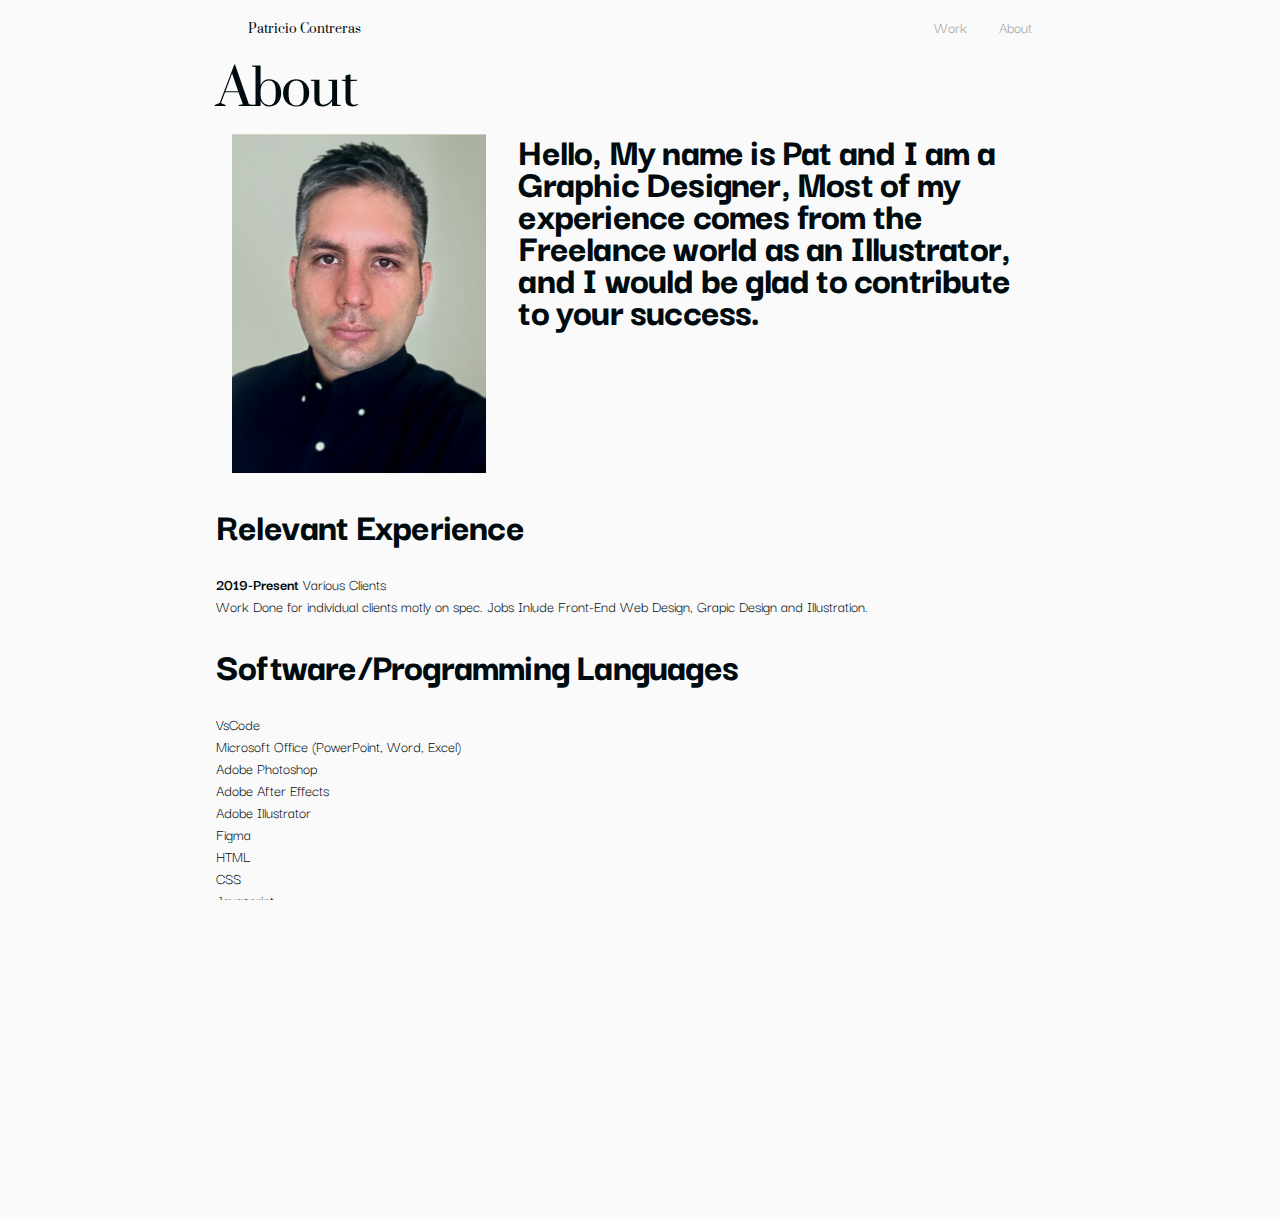
<file: about.html>
<!DOCTYPE html>
<html lang="en">
<head>
    <meta charset="UTF-8">
    <meta http-equiv="X-UA-Compatible" content="IE=edge">
    <meta name="viewport" content="width=device-width, initial-scale=1.0">
    <link rel="stylesheet" href="stylesTemplate.css">
    <link rel="stylesheet" href="bitgive-style.css">
    <link rel="preconnect" href="https://fonts.googleapis.com">
    <link rel="preconnect" href="https://fonts.gstatic.com" crossorigin>
    <link href="https://fonts.googleapis.com/css2?family=Darker+Grotesque:wght@300;500;800&family=Suranna&display=swap" rel="stylesheet">

    <script src="https://code.jquery.com/jquery-3.6.0.min.js" integrity="sha256-/xUj+3OJU5yExlq6GSYGSHk7tPXikynS7ogEvDej/m4=" crossorigin="anonymous"></script>
    <script>
        $(function(){
        $('#navbar').load('navbar.html')

        });

            </script>
  
  <link rel="stylesheet" href="about-style.css">
  
    <title>About Patricio Contreras</title>
</head>
<body>

<div id="navbar"></div>

<div class="div-container" >
<h3>About </h3>
 <div id="about-layout"> 
    <div class="image-container" id="patricio-photo">
    <img src="/img/Patricio Contreras Portrait Photo.jpg" alt="">



</div>
<h4>Hello, My name is Pat and I am a Graphic Designer, Most of my experience comes from the Freelance world as an Illustrator, and I would be glad to contribute to your success.</h4>
</div> 
<div class="parragraph-container">    
<h4>Relevant Experience</h4>
<p>    <b>2019-Present</b> Various Clients <br>

    Work Done for individual clients motly on spec. Jobs Inlude Front-End 
    Web Design, Grapic Design  and Illustration. </p>
</div>
<div class="parragraph-container">
<h4>Software/Programming Languages</h4>
<p>VsCode <br> 
    Microsoft Office (PowerPoint, Word, Excel) <br>
    Adobe Photoshop <br>
    Adobe After Effects <br>
    Adobe Illustrator <br>
    Figma <br>
    HTML <br>
    CSS <br>
    Javascript</p>
</div>
<h3 id="contact">Contact</h3>
<div class="parragraph-container">

    <h4>Email</h4>
    <p><a href="mailto:patcodes@protonmail.com">patcodes@protonmail.com</a></p>
    <h4>Social Media</h4>
    <p><a href="">Twitter</a></p>
    <p><a href="">Github</a></p>
</div>


</div>
    
</body>
</html>
</file>
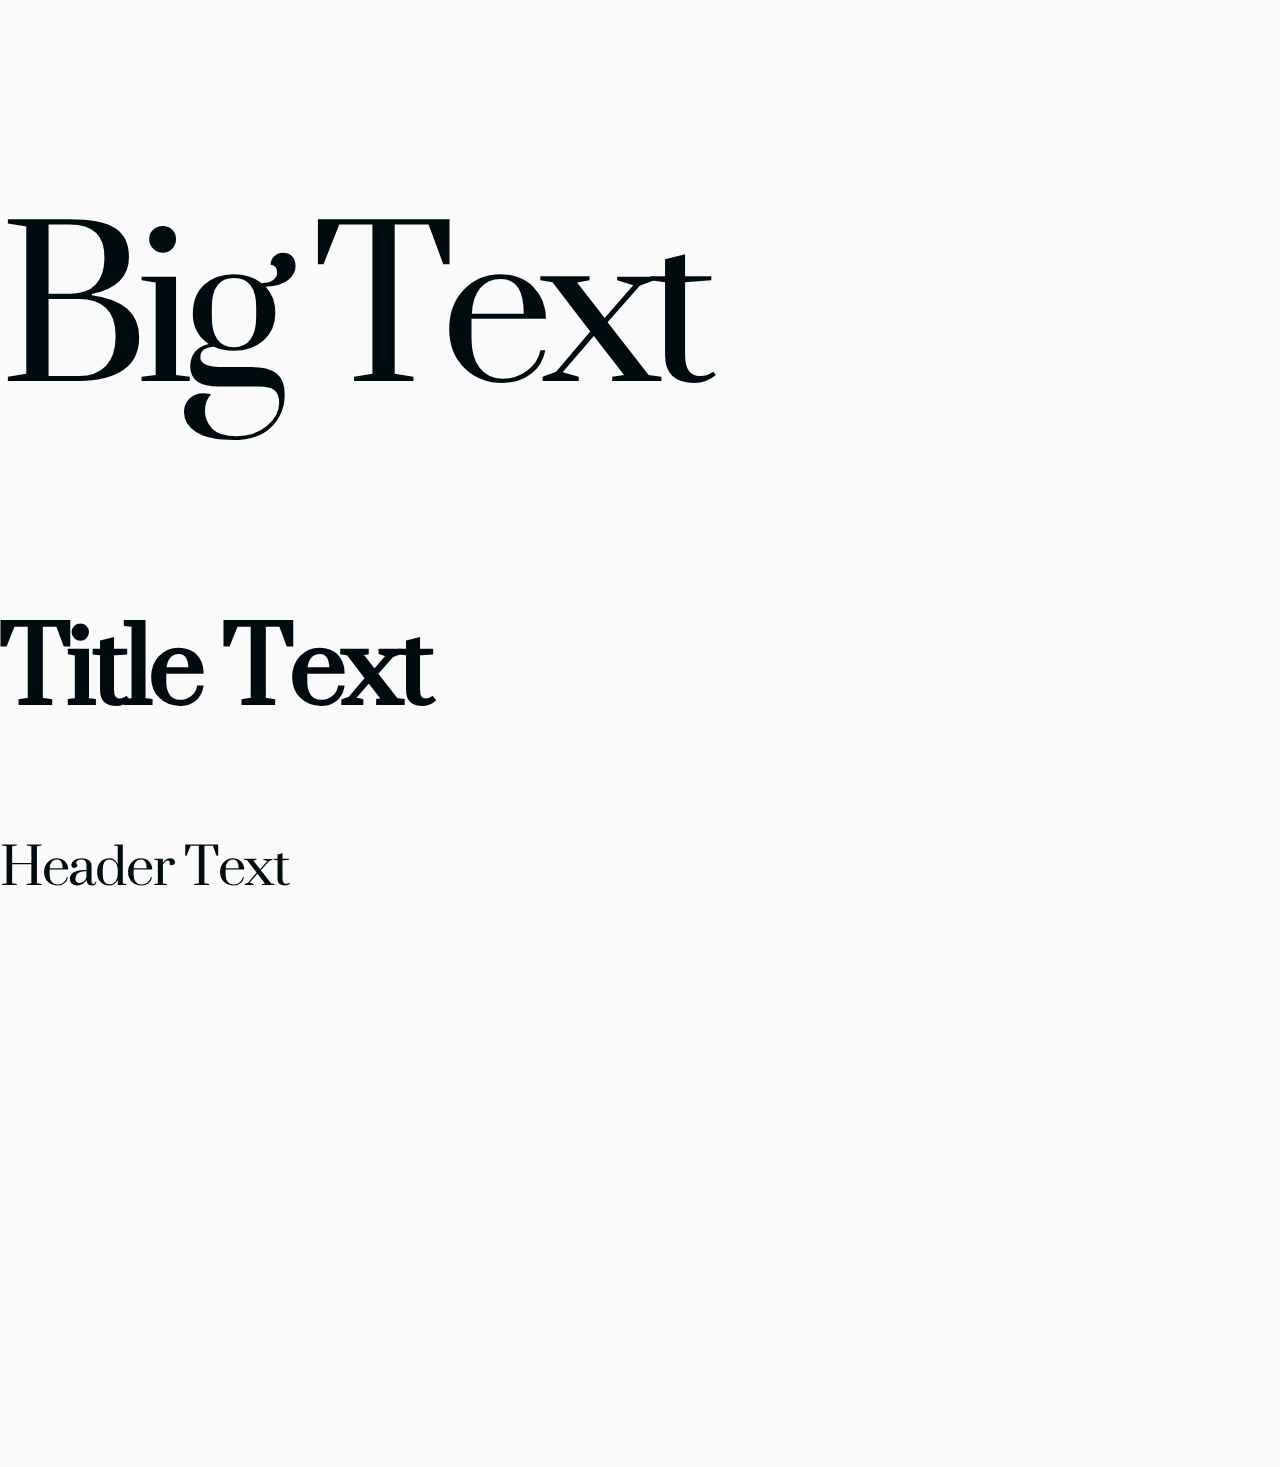
<file: Style Template.html>
<!DOCTYPE html>
<html lang="en">
<head>
    <meta charset="UTF-8">
    <meta http-equiv="X-UA-Compatible" content="IE=edge">
    <meta name="viewport" content="width=device-width, initial-scale=1.0">
    <link rel="preconnect" href="https://fonts.googleapis.com">
<link rel="preconnect" href="https://fonts.gstatic.com" crossorigin>
<link href="https://fonts.googleapis.com/css2?family=Darker+Grotesque:wght@300;500;800&family=Suranna&display=swap" rel="stylesheet">
<link rel="stylesheet" href="stylesTemplate.css">    

<title>BitGive</title>
</head>
<body>
    <!-- TEXT PROPERTIES -->
    <h1>Big Text</h1>
    <h2>Title Text</h2>
    <h3>Header Text</h3>
    <h4>Subheader Text</h4>
    <h5>Small Body Text</h5>
    <p>Body Text</p>

    <!-- NAVBAR -->
    <div class="navbar-container">

    <nav>
      <div class="navbar-logo">
        <label id="MainLogoText"><a href="#">Patricio Contreras</a></label>
    </div>
        <ul >
           
<li> <a href="" id="menu-button"></a></li> 
<li id="NavBarText"> <a href="#">Work</a></li>
<li id="NavBarText"><a href="#">About</a> </li>
<li id="NavBarText"><a href="#"> Contact</a> </li>

    </ul>
</nav>
</div>

<!-- TEXT VERTICAL SPACE -->
<div class="div-container">
<div class="text-container">

    <div class="title-container">
<h2>BitGive</h2>
<h3>word</h3>
</div>
</div>
<div class="parragraph-container">
    <h3>test</h3>
<h4>test</h4>
    <p>Lorem ipsum dolor sit amet consectetur adipisicing elit. Unde repudiandae quaerat eveniet ipsum expedita dolorem maxime rerum cum qui dolore. Earum consequatur a officia! Sit distinctio praesentium temporibus nemo rem id quibusdam amet tempore laboriosam unde voluptatem ullam alias, corporis porro culpa nam hic voluptas dolorem vero sint. Ad, magni!</p>


</div>
</div>
</body>
</html>
</file>
<file: stylesTemplate.css>
html,body
{
    width: 100%;
    height: 100%;
    margin: 0px;
    padding: 0px;
    overflow-x: hidden; 
    font-size: 16px;
    background-color: #fafafa;
color: #000B0F;
}
 

/* DIV */
.div-container{
    padding: 0 13.5rem;
    /* background-color: rgb(255, 0, 102); */

}

 /* Text Components */
 h1{
    font-family: 'Suranna';
    font-style: normal;
    font-weight: 500;
    font-size: 256px;
    line-height:16rem;
    letter-spacing: -0.05em;
 }

 h2{

    font-family: 'Suranna';
    font-style: normal;
    font-weight: 800;
    font-size: 128px;
   line-height: 8rem;
    letter-spacing: -0.2rem;
 
 }

 h3{

    font-family: 'Suranna';
    font-style: normal;
    font-weight: 500;
    font-size: 64px;
    line-height: 4rem;
    letter-spacing: -0.02em;
    margin: 0;
 }

h4{

    font-family: 'Darker Grotesque', sans-serif;
    font-style: normal;
    font-weight: 800;
    font-size: 40px;
    line-height: 2rem;
    letter-spacing: -0.02em;
margin: 0;

}
h5{

    font-family: 'Darker Grotesque', sans-serif;
    font-style: normal;
    font-weight: 400;
    font-size: 12px;
    
    letter-spacing: 0.10rem;
    margin: 0;

}

p{

    font-family: 'Darker Grotesque';
    font-style: normal;
    font-weight: 400;
    font-size: 16px;
    line-height: 22px;
    margin: 0;
}
/* NAVBAR AND LINKS*/
#MainLogoText{
    font-family: 'Suranna';
    font-style: normal;
    font-weight: 400;
    font-size: 16px;

}

#MainLogoText a, a:active, a:hover{
   
color: #000B0F ;
}

#NavBarText{
    font-family: 'Darker Grotesque';
    font-style: normal;
    font-weight: 400;
    font-size:16px;
  

}
a{
text-decoration: none;
color: #A0A0A0;


}
a:hover{
color: #006DFF;

}

a:active{

    color: #FF2A00;
}

 

ul{

    list-style: none;
    display: flex;
    align-items: center;
    
}
 
li{
display: inline;
}

nav{
/* background-color: #fcd2d2; */
display: flex;
flex-direction: row;
align-items: center;
justify-content: space-between;
width: 100%;
padding:0 1rem;
}

nav li a{
padding:0 1rem;
 
}

#NavBarText{
  
    align-items: center;
   
}

#MainLogoText{
    padding:0 1rem;

}
.navbar-container{
    display: flex;
    position: relative;
    justify-content: space-between;
    align-items: center;
padding: 0 13.5rem;
/* background-color: aqua; */
 
}





/* TEXT AREA */
 

.title-container{
background-color: #006DFF;
display: flex;
flex-direction: column;
align-items: flex-start;
justify-content: flex-start;

}
.title-container h2{
  
    margin-bottom: -4rem ;
}
 
.parragraph-container{
padding:1rem 0 1rem 0 ;
}


.parragraph-container h3{
    margin-bottom: -1rem ;
    }
.parragraph-container h4{
    margin-bottom:2rem ;
}

#menu-button{
    background-image: url(/icons/bars-icon-white.svg);
    background-repeat: no-repeat;
    display: none;
    padding-top:.2em;
     
    }
    
/* MEDIA QUERY */

    @media(max-width:768px){
    #menu-button{
    display:inline;
    align-items: center;
     
    }
    #NavBarText{
        display: none;
    }
    
    .navbar-container{
        display: flex;
        position: relative;
        justify-content: space-between;
        align-items: center;
        width: 100%;
        padding: 0;
    }
    .div-container{
        padding: 2rem;
         
        }
    
    
    }
</file>
<file: bitgive-style.css>
.text-container{
     
background-image: url(/img/Patricio-Contreras-BitGive-Donate-Hero.png);
background-position: center;
background-repeat: no-repeat;
background-size: cover;
color: #FCFCFC;

}

.text-container h1{
margin-bottom: 10rem;
margin-top: .5rem;

}
 
@media(max-width:768px){

.text-container h1{
    font-family: 'Suranna';
    font-style: normal;
    font-weight: 800;
    font-size: 128px;
   line-height: 8rem;
    letter-spacing: -0.2rem;

}


}

.image-container img{
 
  width: 100%;
} 

.image-container img{

    object-fit:fill ;
   width: 100%;
   
}

#img-volunteer{

 
    display: flex;
    flex-direction:row;
   align-items: flex-start;
   justify-content: flex-start;
  
    justify-items: center;
  
    width: 100%;
     
 
}

 #img-volunteer-right{

display: flex;
flex-direction: column;
align-items: flex-end;
flex-wrap: wrap;
padding: 0 1rem 1rem 1rem;
 

 }
</file>
<file: about-style.css>
#patricio-photo{

    width: 30%;
    /* background-color: aqua; */
    padding: 1rem;

}

#about-layout{

    display: flex;
    flex-direction: row;
    /* background-color: brown; */
    align-items: flex-start;
}

#about-layout h4{

    width: 60%;
    padding: 1rem;
    
}

@media(max-width:768px){

#about-layout{
flex-direction:column ;

}

}
</file>
